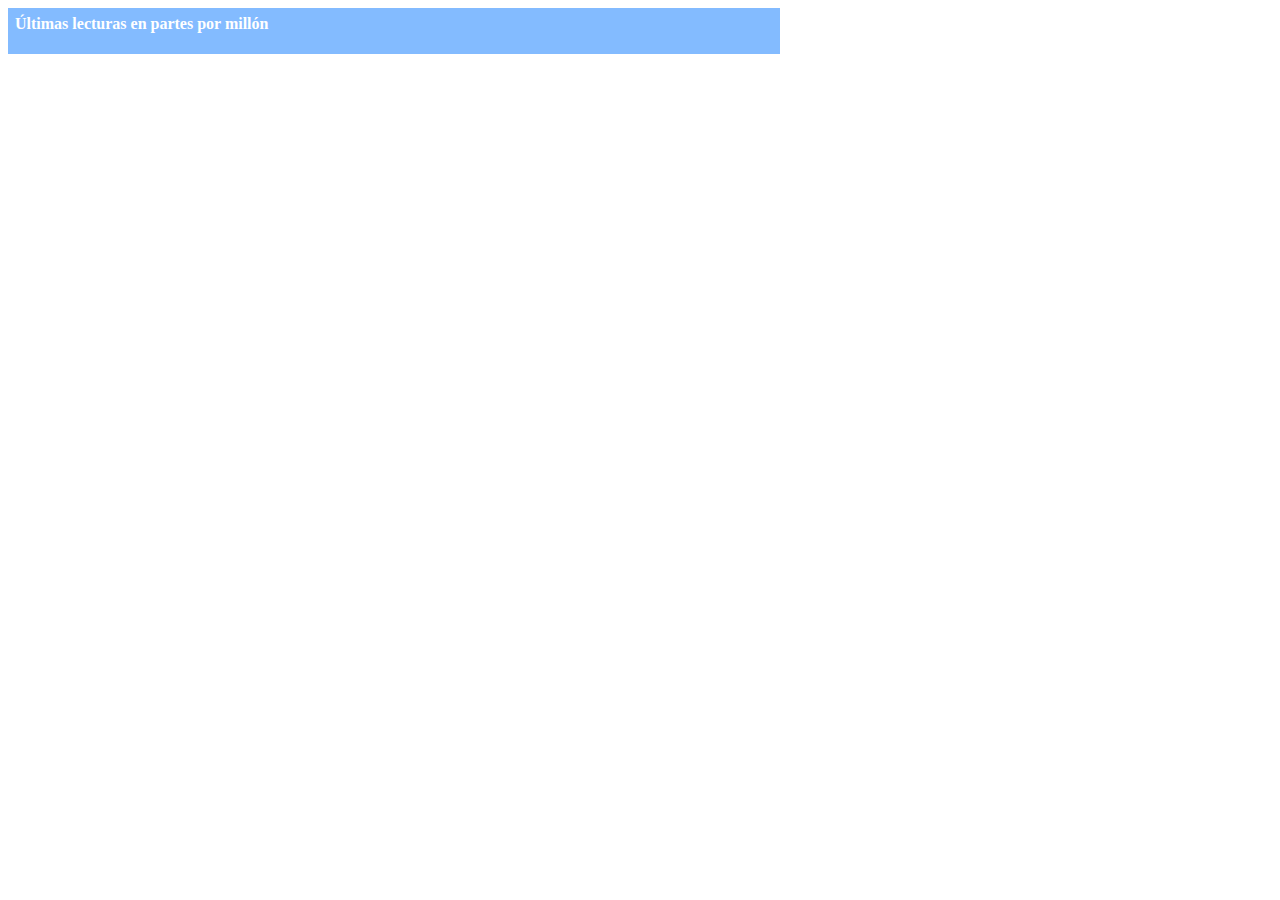
<file: ESI_Ult_lecturas_ESI_1.1/index.html>
<!DOCTYPE html>
<html xmlns="http://www.w3.org/1999/xhtml">
    <head>
        <meta http-equiv="Content-Type" content="application/xhtml+xml; charset=UTF-8"></meta>
        <title>Registro de lecturas</title>
		<script src="master/Chart.js"></script>
		<script type="text/javascript" src="js/jquery-2.1.1.min.js"></script>
        <script type="text/javascript" src="js/date.format.js"></script>
        <script type="text/javascript" src="js/main.js"></script>
    </head>
    <body onload="init();">
    <div style="font: Segoe, 'Segoe UI', 'DejaVu Sans', 'Trebuchet MS', Verdana, sans-serif; background-color:rgba(131,187,255,1); color:#FFF; font-weight: bold; width:60%; padding:7px;">Últimas lecturas en partes por millón </div><div id="ID"></div>
    <div id="titulo" style="font: Segoe, 'Segoe UI', 'DejaVu Sans', 'Trebuchet MS', Verdana, sans-serif; font-weight: bold; background-color:rgba(131,187,255,1); color:#FFF; width:60%; padding:7px;"></div>
    <div id="ID" style="font: Segoe, 'Segoe UI', 'DejaVu Sans', 'Trebuchet MS', Verdana, sans-serif; font-weight: bold;"></div>
    <script type="text/javascript">
	document.getElementById("titulo").innerHTML = MashupPlatform.prefs.get('parameter');	
	document.getElementById("ID").innerHTML = "Sensor ID: "+MashupPlatform.prefs.get('ID');
    </script>
    <div style="width:100%">
        <div>
          <canvas id="canvas" height="450" width="600"></canvas>
        </div>
    </div>
    </body>
</html>
</file>
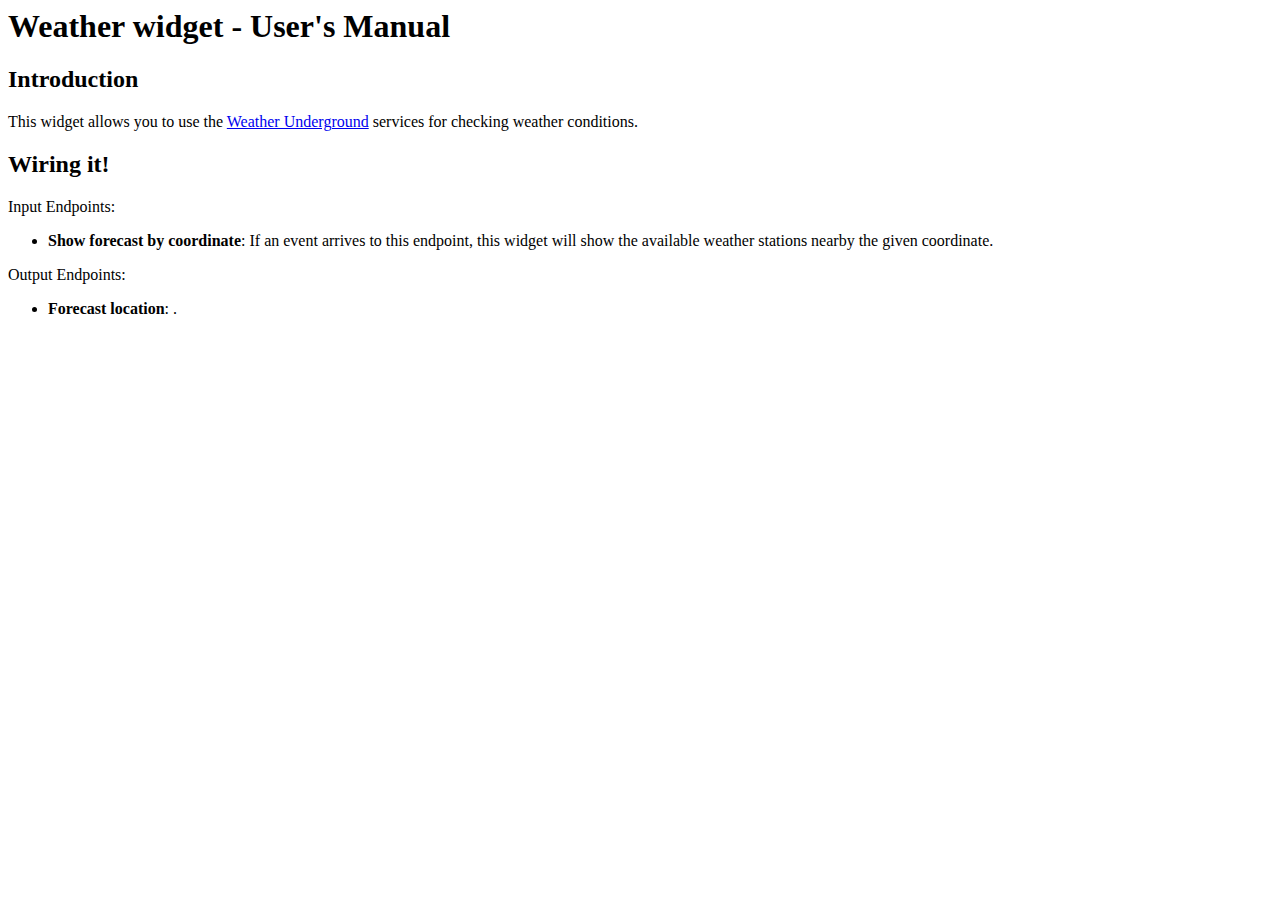
<file: FiWARE-Widgets/ESI_Last_readings_1.1/doc/index.html>
<html>
    <head>
        <title>Weather widget - User's Manual</title>
    </head>
    <body>

        <h1>Weather widget - User's Manual</h1>

        <h2>Introduction</h1>

        <p>This widget allows you to use the <a href="http://www.wunderground.com/">Weather Underground</a> services for checking weather conditions.</p>

        <h2>Wiring it!</h2>

        <p>Input Endpoints:
        <ul>
            <li><b>Show forecast by coordinate</b>: If an event arrives to this endpoint, this widget will show the available weather stations nearby the given coordinate.</li>
        </ul>
        </p>

        <p>Output Endpoints:
        <ul>
            <li><b>Forecast location</b>: .</li>
        </ul>
        </p>
    </body>
</html>
</file>
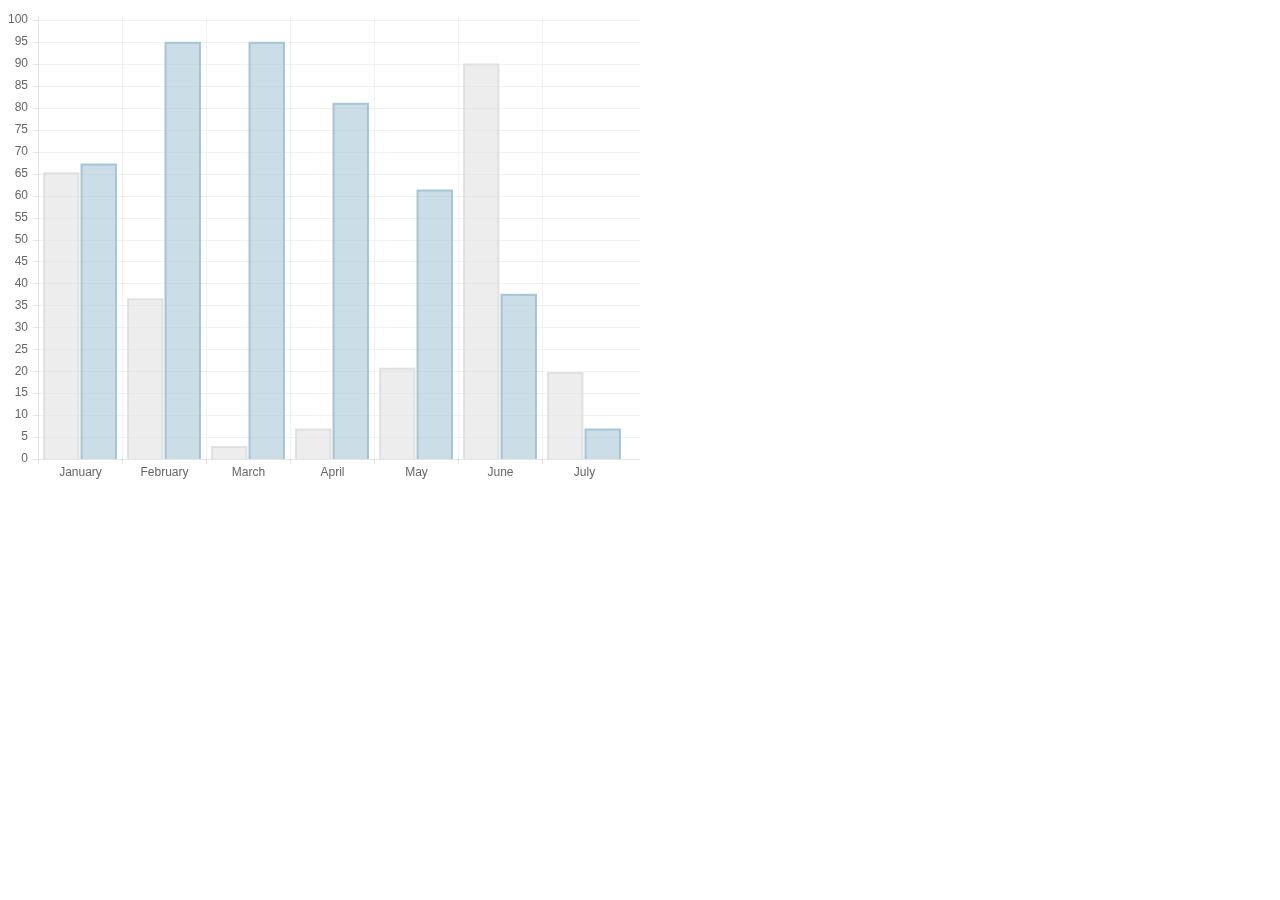
<file: ESI_Ult_lecturas_ESI_1.1/master/samples/bar.html>
<!doctype html>
<html>
	<head>
		<title>Bar Chart</title>
		<script src="../Chart.js"></script>
	</head>
	<body>
		<div style="width: 50%">
			<canvas id="canvas" height="450" width="600"></canvas>
		</div>


	<script>
	var randomScalingFactor = function(){ return Math.round(Math.random()*100)};

	var barChartData = {
		labels : ["January","February","March","April","May","June","July"],
		datasets : [
			{
				fillColor : "rgba(220,220,220,0.5)",
				strokeColor : "rgba(220,220,220,0.8)",
				highlightFill: "rgba(220,220,220,0.75)",
				highlightStroke: "rgba(220,220,220,1)",
				data : [randomScalingFactor(),randomScalingFactor(),randomScalingFactor(),randomScalingFactor(),randomScalingFactor(),randomScalingFactor(),randomScalingFactor()]
			},
			{
				fillColor : "rgba(151,187,205,0.5)",
				strokeColor : "rgba(151,187,205,0.8)",
				highlightFill : "rgba(151,187,205,0.75)",
				highlightStroke : "rgba(151,187,205,1)",
				data : [randomScalingFactor(),randomScalingFactor(),randomScalingFactor(),randomScalingFactor(),randomScalingFactor(),randomScalingFactor(),randomScalingFactor()]
			}
		]

	}
	window.onload = function(){
		var ctx = document.getElementById("canvas").getContext("2d");
		window.myBar = new Chart(ctx).Bar(barChartData, {
			responsive : true
		});
	}

	</script>
	</body>
</html>
</file>
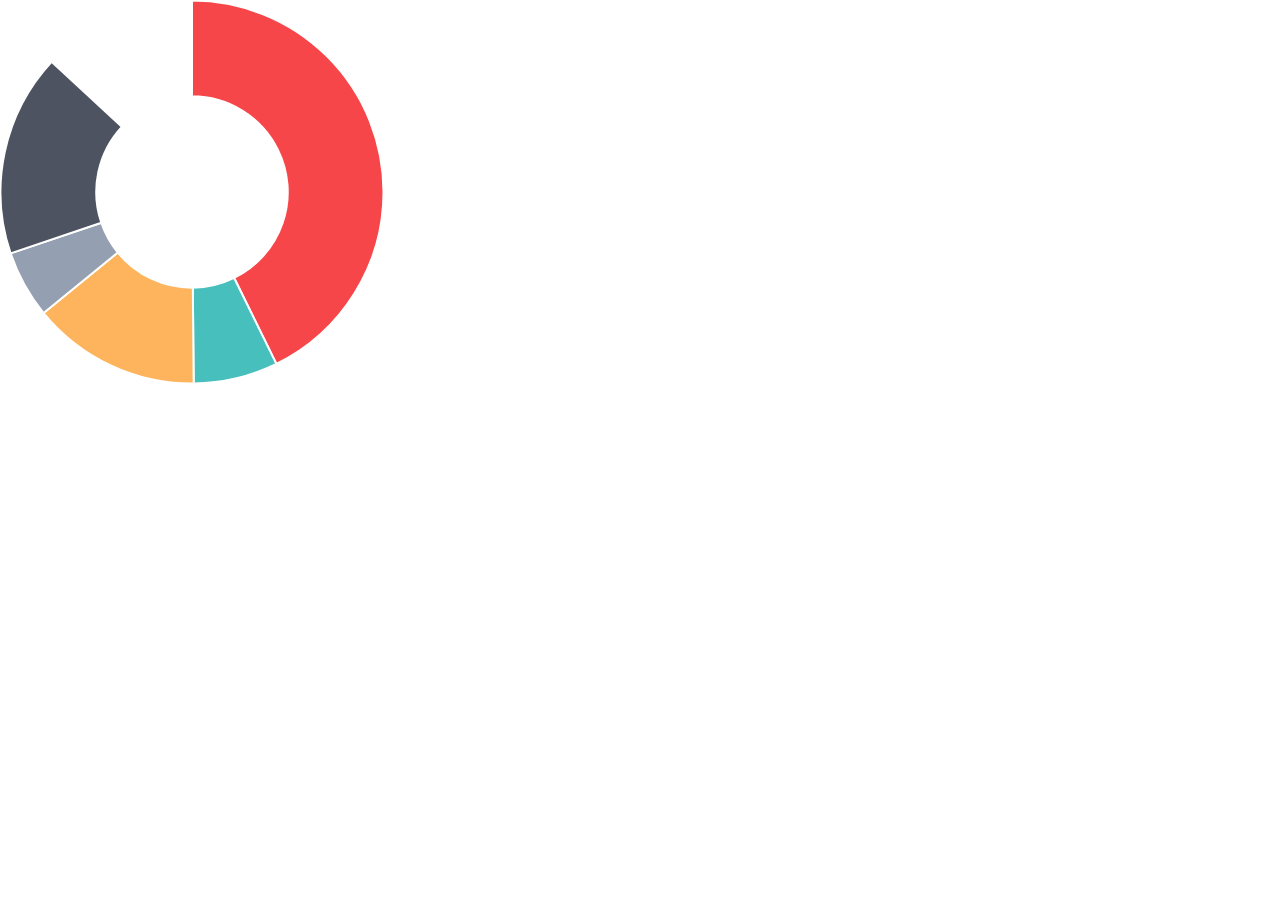
<file: ESI_Ult_lecturas_ESI_1.1/master/samples/doughnut.html>
<!doctype html>
<html>
	<head>
		<title>Doughnut Chart</title>
		<script src="../Chart.js"></script>
		<style>
			body{
				padding: 0;
				margin: 0;
			}
			#canvas-holder{
				width:30%;
			}
		</style>
	</head>
	<body>
		<div id="canvas-holder">
			<canvas id="chart-area" width="500" height="500"/>
		</div>


	<script>

		var doughnutData = [
				{
					value: 300,
					color:"#F7464A",
					highlight: "#FF5A5E",
					label: "Red"
				},
				{
					value: 50,
					color: "#46BFBD",
					highlight: "#5AD3D1",
					label: "Green"
				},
				{
					value: 100,
					color: "#FDB45C",
					highlight: "#FFC870",
					label: "Yellow"
				},
				{
					value: 40,
					color: "#949FB1",
					highlight: "#A8B3C5",
					label: "Grey"
				},
				{
					value: 120,
					color: "#4D5360",
					highlight: "#616774",
					label: "Dark Grey"
				}

			];

			window.onload = function(){
				var ctx = document.getElementById("chart-area").getContext("2d");
				window.myDoughnut = new Chart(ctx).Doughnut(doughnutData, {responsive : true});
			};



	</script>
	</body>
</html>
</file>
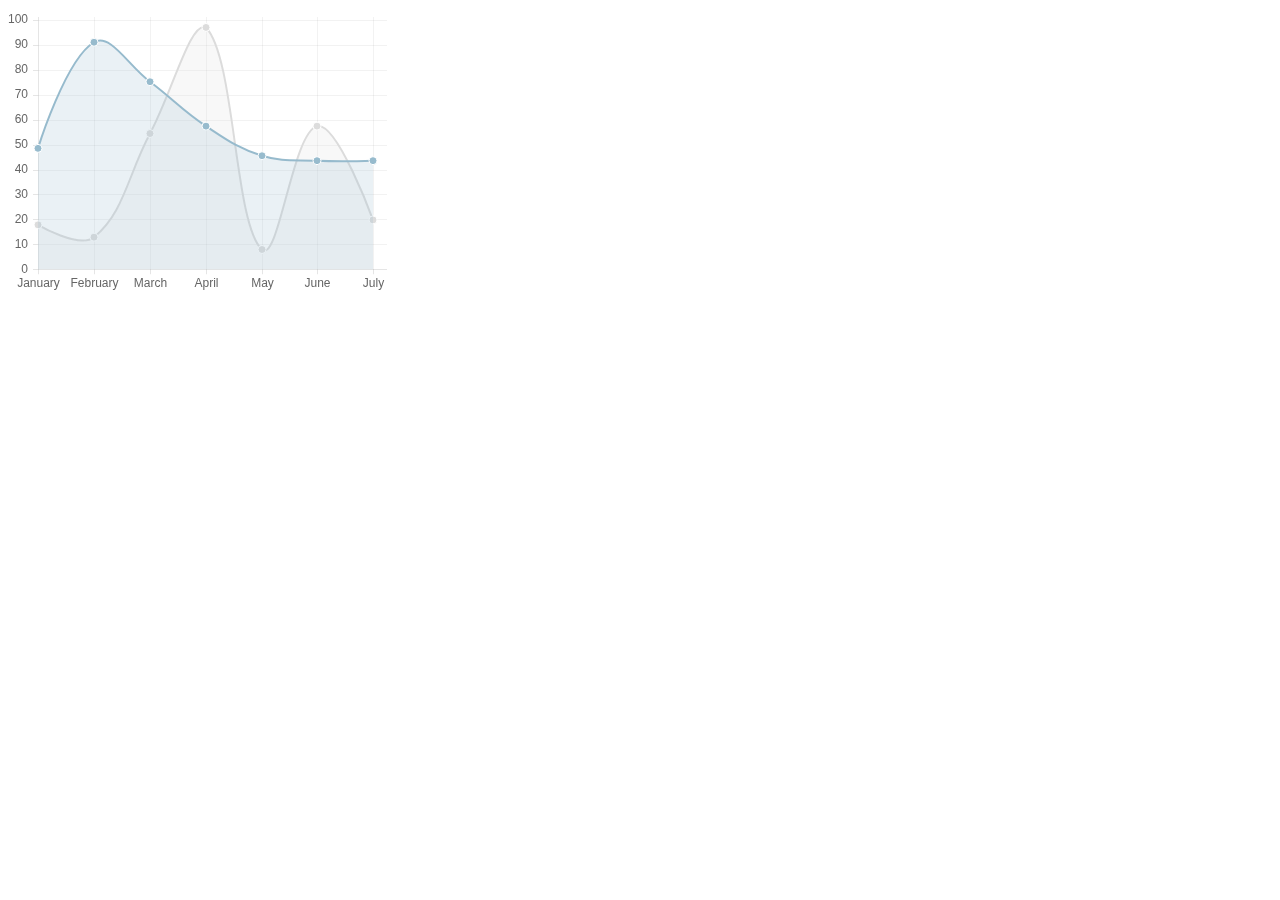
<file: ESI_Ult_lecturas_ESI_1.1/master/samples/line.html>
<!doctype html>
<html>
	<head>
		<title>Line Chart</title>
		<script src="../Chart.js"></script>
	</head>
	<body>
		<div style="width:30%">
			<div>
				<canvas id="canvas" height="450" width="600"></canvas>
			</div>
		</div>


	<script>
		var randomScalingFactor = function(){ return Math.round(Math.random()*100)};
		var lineChartData = {
			labels : ["January","February","March","April","May","June","July"],
			datasets : [
				{
					label: "My First dataset",
					fillColor : "rgba(220,220,220,0.2)",
					strokeColor : "rgba(220,220,220,1)",
					pointColor : "rgba(220,220,220,1)",
					pointStrokeColor : "#fff",
					pointHighlightFill : "#fff",
					pointHighlightStroke : "rgba(220,220,220,1)",
					data : [randomScalingFactor(),randomScalingFactor(),randomScalingFactor(),randomScalingFactor(),randomScalingFactor(),randomScalingFactor(),randomScalingFactor()]
				},
				{
					label: "My Second dataset",
					fillColor : "rgba(151,187,205,0.2)",
					strokeColor : "rgba(151,187,205,1)",
					pointColor : "rgba(151,187,205,1)",
					pointStrokeColor : "#fff",
					pointHighlightFill : "#fff",
					pointHighlightStroke : "rgba(151,187,205,1)",
					data : [randomScalingFactor(),randomScalingFactor(),randomScalingFactor(),randomScalingFactor(),randomScalingFactor(),randomScalingFactor(),randomScalingFactor()]
				}
			]

		}

	window.onload = function(){
		var ctx = document.getElementById("canvas").getContext("2d");
		window.myLine = new Chart(ctx).Line(lineChartData, {
			responsive: true
		});
	}


	</script>
	</body>
</html>
</file>
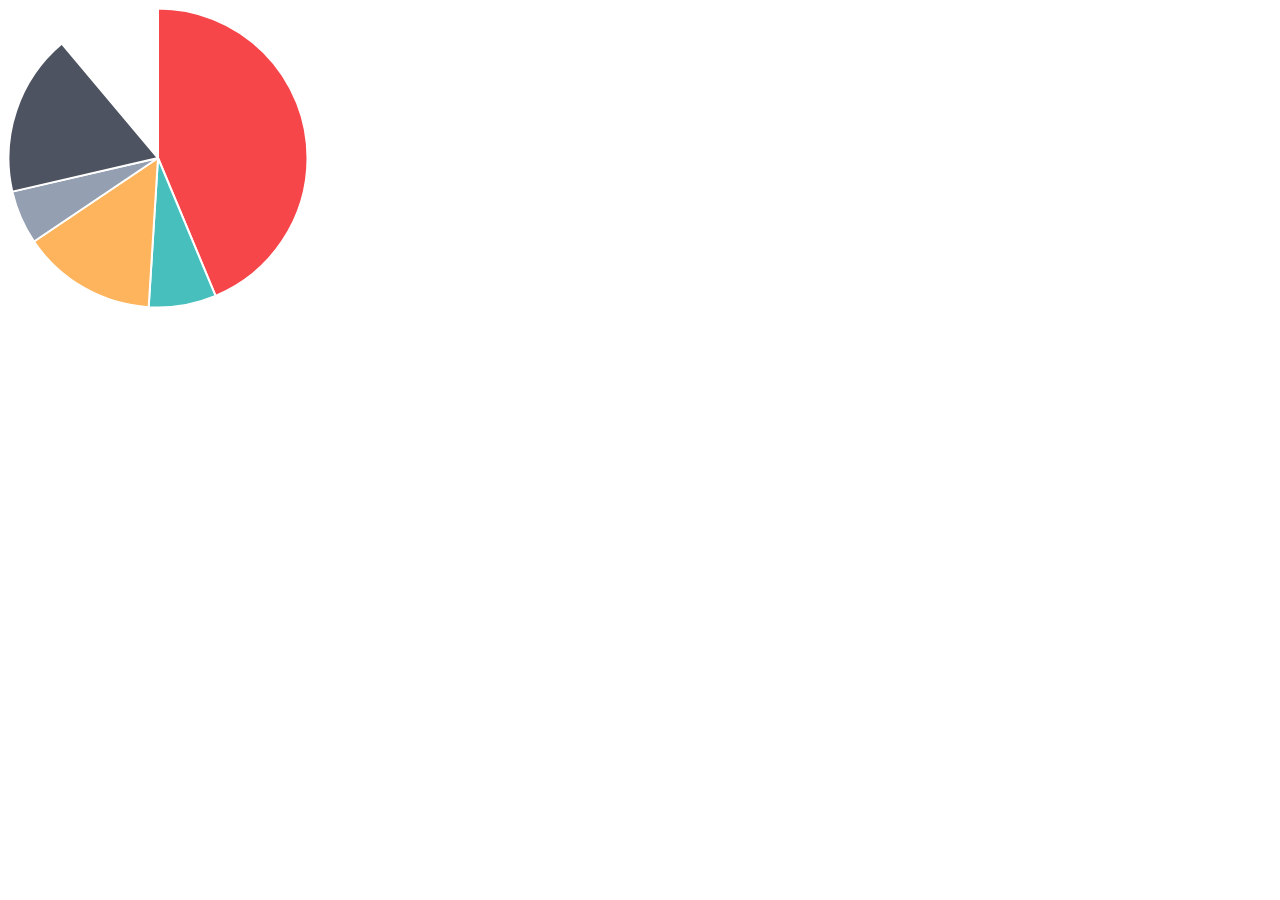
<file: ESI_Ult_lecturas_ESI_1.1/master/samples/pie.html>
<!doctype html>
<html>
	<head>
		<title>Pie Chart</title>
		<script src="../Chart.js"></script>
	</head>
	<body>
		<div id="canvas-holder">
			<canvas id="chart-area" width="300" height="300"/>
		</div>


	<script>

		var pieData = [
				{
					value: 300,
					color:"#F7464A",
					highlight: "#FF5A5E",
					label: "Red"
				},
				{
					value: 50,
					color: "#46BFBD",
					highlight: "#5AD3D1",
					label: "Green"
				},
				{
					value: 100,
					color: "#FDB45C",
					highlight: "#FFC870",
					label: "Yellow"
				},
				{
					value: 40,
					color: "#949FB1",
					highlight: "#A8B3C5",
					label: "Grey"
				},
				{
					value: 120,
					color: "#4D5360",
					highlight: "#616774",
					label: "Dark Grey"
				}

			];

			window.onload = function(){
				var ctx = document.getElementById("chart-area").getContext("2d");
				window.myPie = new Chart(ctx).Pie(pieData);
			};



	</script>
	</body>
</html>
</file>
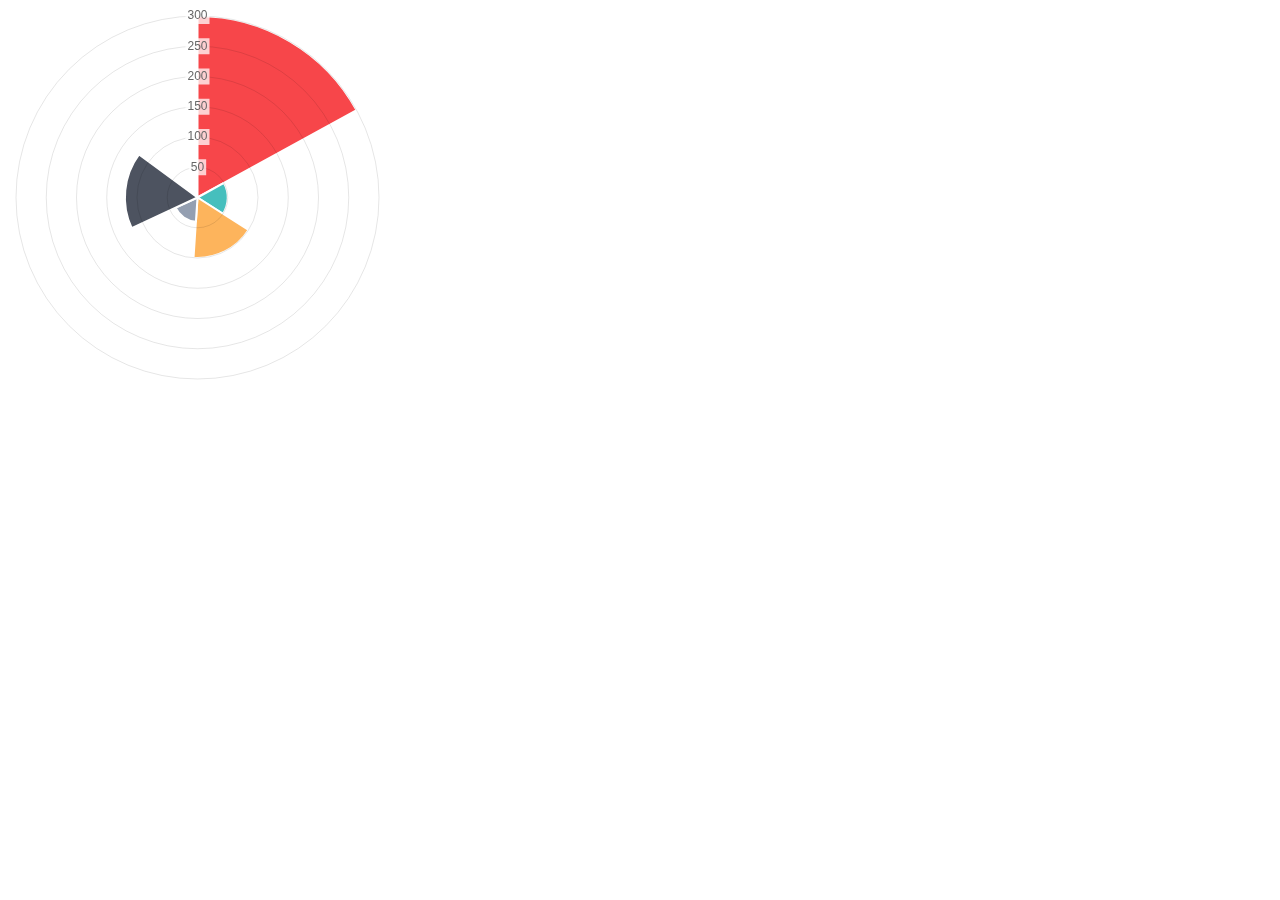
<file: ESI_Ult_lecturas_ESI_1.1/master/samples/polar-area.html>
<!doctype html>
<html>
	<head>
		<title>Polar Area Chart</title>
		<script src="../Chart.js"></script>
	</head>
	<body>
		<div id="canvas-holder" style="width:30%">
			<canvas id="chart-area" width="300" height="300"/>
		</div>


	<script>

		var polarData = [
				{
					value: 300,
					color:"#F7464A",
					highlight: "#FF5A5E",
					label: "Red"
				},
				{
					value: 50,
					color: "#46BFBD",
					highlight: "#5AD3D1",
					label: "Green"
				},
				{
					value: 100,
					color: "#FDB45C",
					highlight: "#FFC870",
					label: "Yellow"
				},
				{
					value: 40,
					color: "#949FB1",
					highlight: "#A8B3C5",
					label: "Grey"
				},
				{
					value: 120,
					color: "#4D5360",
					highlight: "#616774",
					label: "Dark Grey"
				}

			];

			window.onload = function(){
				var ctx = document.getElementById("chart-area").getContext("2d");
				window.myPolarArea = new Chart(ctx).PolarArea(polarData, {
					responsive:true
				});
			};



	</script>
	</body>
</html>
</file>
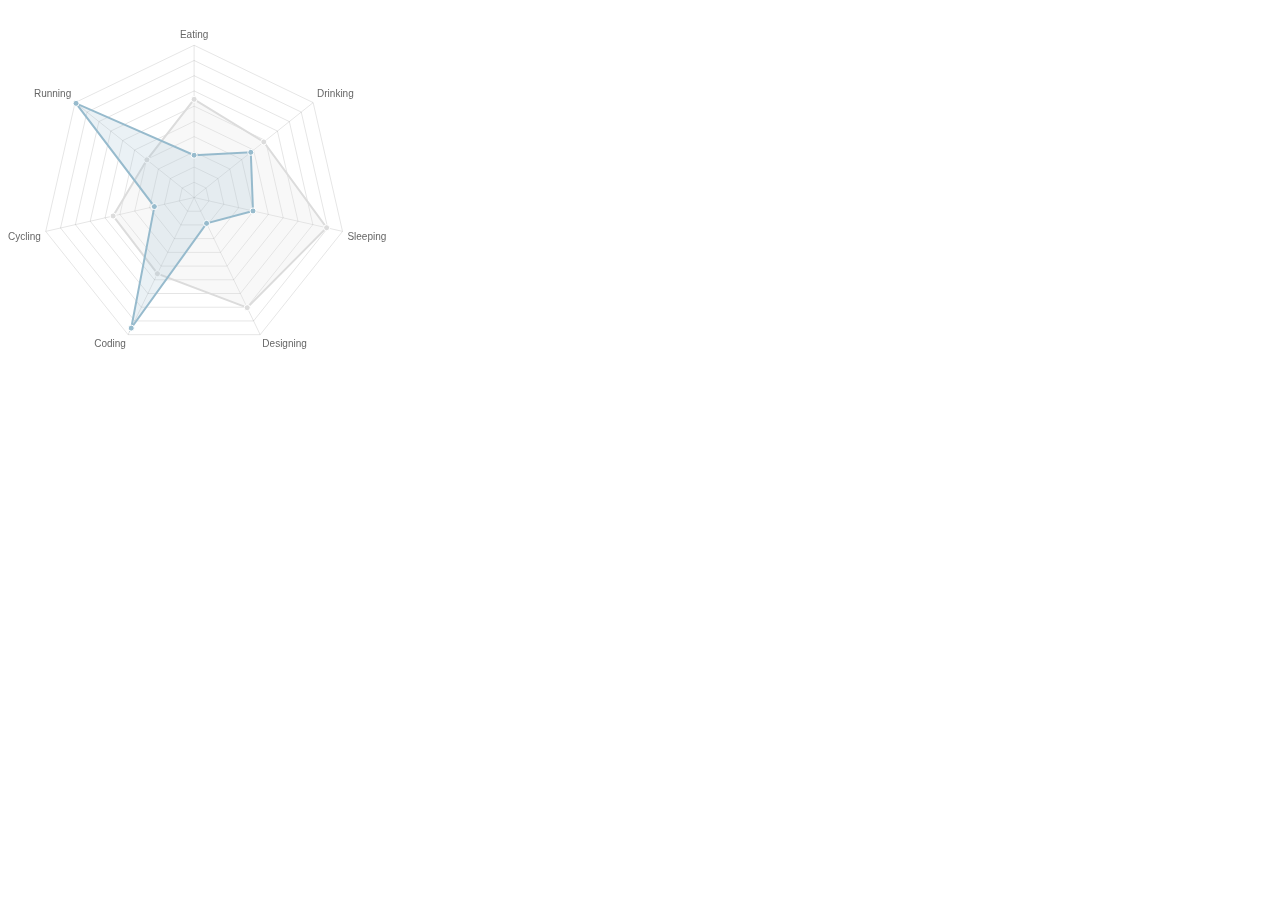
<file: ESI_Ult_lecturas_ESI_1.1/master/samples/radar.html>
<!doctype html>
<html>
	<head>
		<title>Radar Chart</title>
		<script src="../Chart.js"></script>
		<meta name = "viewport" content = "initial-scale = 1, user-scalable = no">
		<style>
			canvas{
			}
		</style>
	</head>
	<body>
		<div style="width:30%">
			<canvas id="canvas" height="450" width="450"></canvas>
		</div>


	<script>
	var radarChartData = {
		labels: ["Eating", "Drinking", "Sleeping", "Designing", "Coding", "Cycling", "Running"],
		datasets: [
			{
				label: "My First dataset",
				fillColor: "rgba(220,220,220,0.2)",
				strokeColor: "rgba(220,220,220,1)",
				pointColor: "rgba(220,220,220,1)",
				pointStrokeColor: "#fff",
				pointHighlightFill: "#fff",
				pointHighlightStroke: "rgba(220,220,220,1)",
				data: [65,59,90,81,56,55,40]
			},
			{
				label: "My Second dataset",
				fillColor: "rgba(151,187,205,0.2)",
				strokeColor: "rgba(151,187,205,1)",
				pointColor: "rgba(151,187,205,1)",
				pointStrokeColor: "#fff",
				pointHighlightFill: "#fff",
				pointHighlightStroke: "rgba(151,187,205,1)",
				data: [28,48,40,19,96,27,100]
			}
		]
	};

	window.onload = function(){
		window.myRadar = new Chart(document.getElementById("canvas").getContext("2d")).Radar(radarChartData, {
			responsive: true
		});
	}

	</script>
	</body>
</html>
</file>
